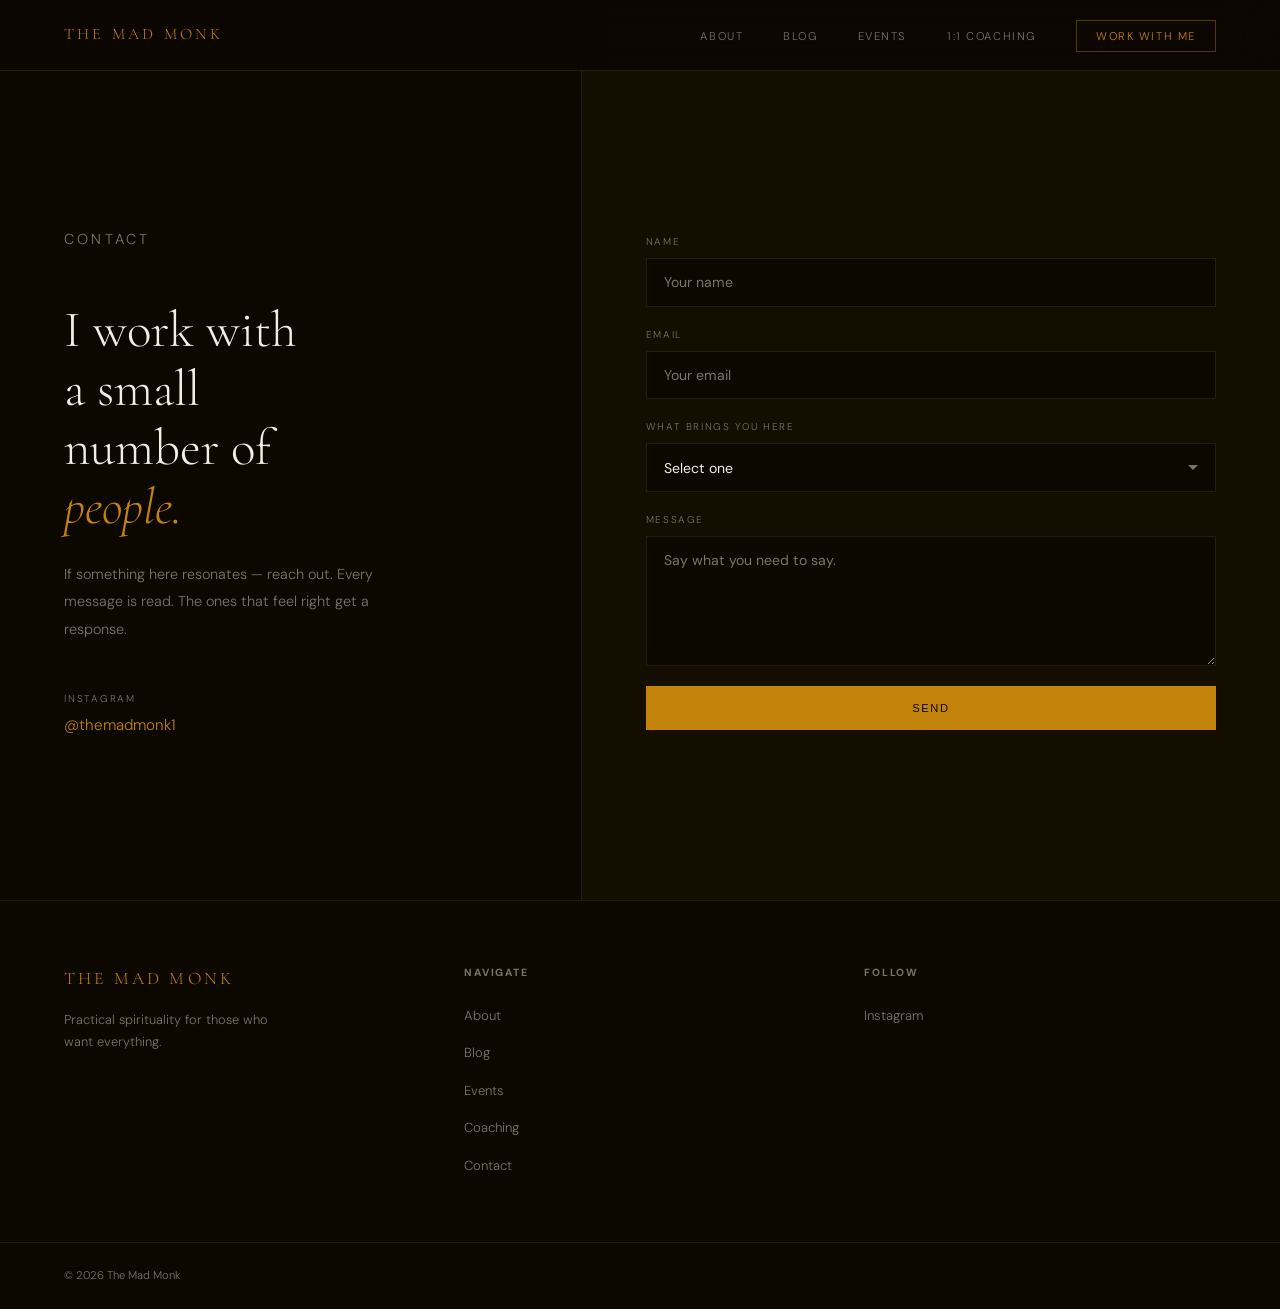
<file: contact.html>
<!DOCTYPE html>
<html lang="en">
<head>
<meta charset="UTF-8">
<meta name="viewport" content="width=device-width, initial-scale=1.0">
<title>Contact — The Mad Monk</title>
<meta name="description" content="Get in touch with The Mad Monk. For coaching, events, press, and everything else.">
<link rel="preconnect" href="https://fonts.googleapis.com">
<link href="https://fonts.googleapis.com/css2?family=Cormorant+Garamond:ital,wght@0,300;0,400;0,500;1,300;1,400;1,500&family=DM+Sans:wght@300;400;500&display=swap" rel="stylesheet">
<style>
*{box-sizing:border-box;margin:0;padding:0}
:root{--bg:#0C0800;--bg2:#130E00;--gold:#C4830A;--gold-light:#E8A830;--white:#F0EEE8;--muted:#7A7468;--border:#251E0A;}
body{background:var(--bg);color:var(--white);font-family:'DM Sans',sans-serif;font-weight:300;line-height:1.6;overflow-x:hidden}
nav{position:fixed;top:0;left:0;right:0;z-index:100;display:flex;justify-content:space-between;align-items:center;padding:1.4rem 4rem;background:rgba(12,8,0,0.95);backdrop-filter:blur(20px);border-bottom:0.5px solid var(--border)}
.nav-brand{font-family:'Cormorant Garamond',serif;font-size:1rem;letter-spacing:0.2em;color:var(--gold);text-decoration:none;text-transform:uppercase}
.nav-links{display:flex;gap:2.5rem;list-style:none;align-items:center}
.nav-links a{font-size:0.7rem;letter-spacing:0.14em;text-transform:uppercase;color:var(--muted);text-decoration:none;transition:color 0.2s}
.nav-links a:hover{color:var(--white)}
.nav-cta{color:var(--gold)!important;border:0.5px solid rgba(196,131,10,0.4);padding:0.5rem 1.2rem}
.btn-primary{font-size:0.7rem;letter-spacing:0.14em;text-transform:uppercase;color:var(--bg);background:var(--gold);padding:1rem 2.2rem;border:none;cursor:pointer;text-decoration:none;transition:background 0.2s;display:inline-block;width:100%;text-align:center}
.btn-primary:hover{background:var(--gold-light)}
.section-label{font-size:0.65rem;letter-spacing:0.22em;text-transform:uppercase;color:var(--gold);margin-bottom:1.25rem}
.section-title{font-family:'Cormorant Garamond',serif;font-size:clamp(2.2rem,4vw,3.5rem);font-weight:300;line-height:1.15;color:var(--white);margin-bottom:1.5rem}
.section-title em{font-style:italic;color:var(--gold)}

.contact-hero{min-height:100vh;display:grid;grid-template-columns:1fr 1.2fr;overflow:hidden}
.contact-left{padding:9rem 4rem 5rem;display:flex;flex-direction:column;justify-content:center;border-right:0.5px solid var(--border)}
.contact-left p{font-size:0.9rem;color:var(--muted);line-height:1.9;max-width:360px;margin-bottom:3rem}
.contact-info{display:flex;flex-direction:column;gap:1.5rem}
.contact-info-item{}
.contact-info-label{font-size:0.62rem;letter-spacing:0.18em;text-transform:uppercase;color:var(--muted);margin-bottom:0.35rem}
.contact-info-value a{color:var(--gold);text-decoration:none;font-size:0.95rem}

.contact-right{padding:9rem 4rem 5rem;display:flex;flex-direction:column;justify-content:center;background:var(--bg2)}
.contact-form{display:flex;flex-direction:column;gap:1.25rem}
.form-group{display:flex;flex-direction:column;gap:0.5rem}
.form-group label{font-size:0.62rem;letter-spacing:0.16em;text-transform:uppercase;color:var(--muted)}
.form-group input,.form-group select,.form-group textarea{background:var(--bg);border:0.5px solid var(--border);padding:0.9rem 1.1rem;color:var(--white);font-family:'DM Sans',sans-serif;font-size:0.88rem;outline:none;transition:border-color 0.2s;width:100%;appearance:none}
.form-group input:focus,.form-group select:focus,.form-group textarea:focus{border-color:var(--gold)}
.form-group input::placeholder,.form-group textarea::placeholder{color:var(--muted)}
.form-group textarea{resize:vertical;min-height:130px}
.form-group select{cursor:pointer;background-image:url("data:image/svg+xml,%3Csvg xmlns='http://www.w3.org/2000/svg' width='12' height='8' viewBox='0 0 12 8'%3E%3Cpath fill='%237A7468' d='M1 1l5 5 5-5'/%3E%3C/svg%3E");background-repeat:no-repeat;background-position:right 1rem center}
.form-group select option{background:var(--bg2)}

footer{border-top:0.5px solid var(--border);padding:4rem;display:grid;grid-template-columns:1fr 1fr 1fr;gap:3rem}
.footer-brand{font-family:'Cormorant Garamond',serif;font-size:1.1rem;letter-spacing:0.18em;text-transform:uppercase;color:var(--gold);text-decoration:none;display:block;margin-bottom:1rem}
.footer-tagline{font-size:0.8rem;color:var(--muted);line-height:1.7;max-width:220px}
.footer-nav h4{font-size:0.65rem;letter-spacing:0.18em;text-transform:uppercase;color:var(--muted);margin-bottom:1.25rem}
.footer-nav ul{list-style:none;display:flex;flex-direction:column;gap:0.75rem}
.footer-nav a{font-size:0.82rem;color:var(--muted);text-decoration:none;transition:color 0.2s}
.footer-nav a:hover{color:var(--white)}
.footer-bottom{border-top:0.5px solid var(--border);padding:1.5rem 4rem;display:flex;justify-content:space-between}
.footer-copy{font-size:0.7rem;color:var(--muted)}

@media(max-width:900px){
nav{padding:1.2rem 1.5rem}.nav-links{display:none}
.contact-hero{grid-template-columns:1fr}
.contact-left{padding:7rem 1.5rem 3rem;border-right:none;border-bottom:0.5px solid var(--border)}
.contact-right{padding:3rem 1.5rem}
footer{grid-template-columns:1fr;padding:3rem 1.5rem}
.footer-bottom{padding:1.5rem;flex-direction:column;gap:0.5rem}
}
</style>
</head>
<body>
<nav>
  <a href="index.html" class="nav-brand">The Mad Monk</a>
  <ul class="nav-links">
    <li><a href="about.html">About</a></li>
    <li><a href="blog.html">Blog</a></li>
    <li><a href="events.html">Events</a></li>
    <li><a href="coaching.html">1:1 Coaching</a></li>
    <li><a href="contact.html" class="nav-cta">Work With Me</a></li>
  </ul>
</nav>

<div class="contact-hero">
  <div class="contact-left">
    <p class="section-label">Contact</p>
    <h1 class="section-title">I work with<br>a small<br>number of<br><em>people.</em></h1>
    <p>If something here resonates — reach out. Every message is read. The ones that feel right get a response.</p>
    <div class="contact-info">
      <div class="contact-info-item">
        <div class="contact-info-label">Instagram</div>
        <div class="contact-info-value"><a href="https://instagram.com/themadmonk1" target="_blank">@themadmonk1</a></div>
      </div>
    </div>
  </div>

  <div class="contact-right">
    <form class="contact-form" onsubmit="handleContact(event)">
      <div class="form-group">
        <label>Name</label>
        <input type="text" placeholder="Your name" required>
      </div>
      <div class="form-group">
        <label>Email</label>
        <input type="email" placeholder="Your email" required>
      </div>
      <div class="form-group">
        <label>What brings you here</label>
        <select required>
          <option value="" disabled selected>Select one</option>
          <option>1:1 Coaching</option>
          <option>Events</option>
          <option>Press or Media</option>
          <option>Something else</option>
        </select>
      </div>
      <div class="form-group">
        <label>Message</label>
        <textarea placeholder="Say what you need to say." required></textarea>
      </div>
      <button type="submit" class="btn-primary">Send</button>
    </form>
  </div>
</div>

<footer>
  <div><a href="index.html" class="footer-brand">The Mad Monk</a><p class="footer-tagline">Practical spirituality for those who want everything.</p></div>
  <div class="footer-nav"><h4>Navigate</h4><ul><li><a href="about.html">About</a></li><li><a href="blog.html">Blog</a></li><li><a href="events.html">Events</a></li><li><a href="coaching.html">Coaching</a></li><li><a href="contact.html">Contact</a></li></ul></div>
  <div class="footer-nav"><h4>Follow</h4><ul><li><a href="https://instagram.com/themadmonk1" target="_blank">Instagram</a></li></ul></div>
</footer>
<div class="footer-bottom"><span class="footer-copy">© 2026 The Mad Monk</span></div>

<script>
function handleContact(e){e.preventDefault();alert('Message received. I will be in touch.');}
</script>
</body>
</html>
</file>
